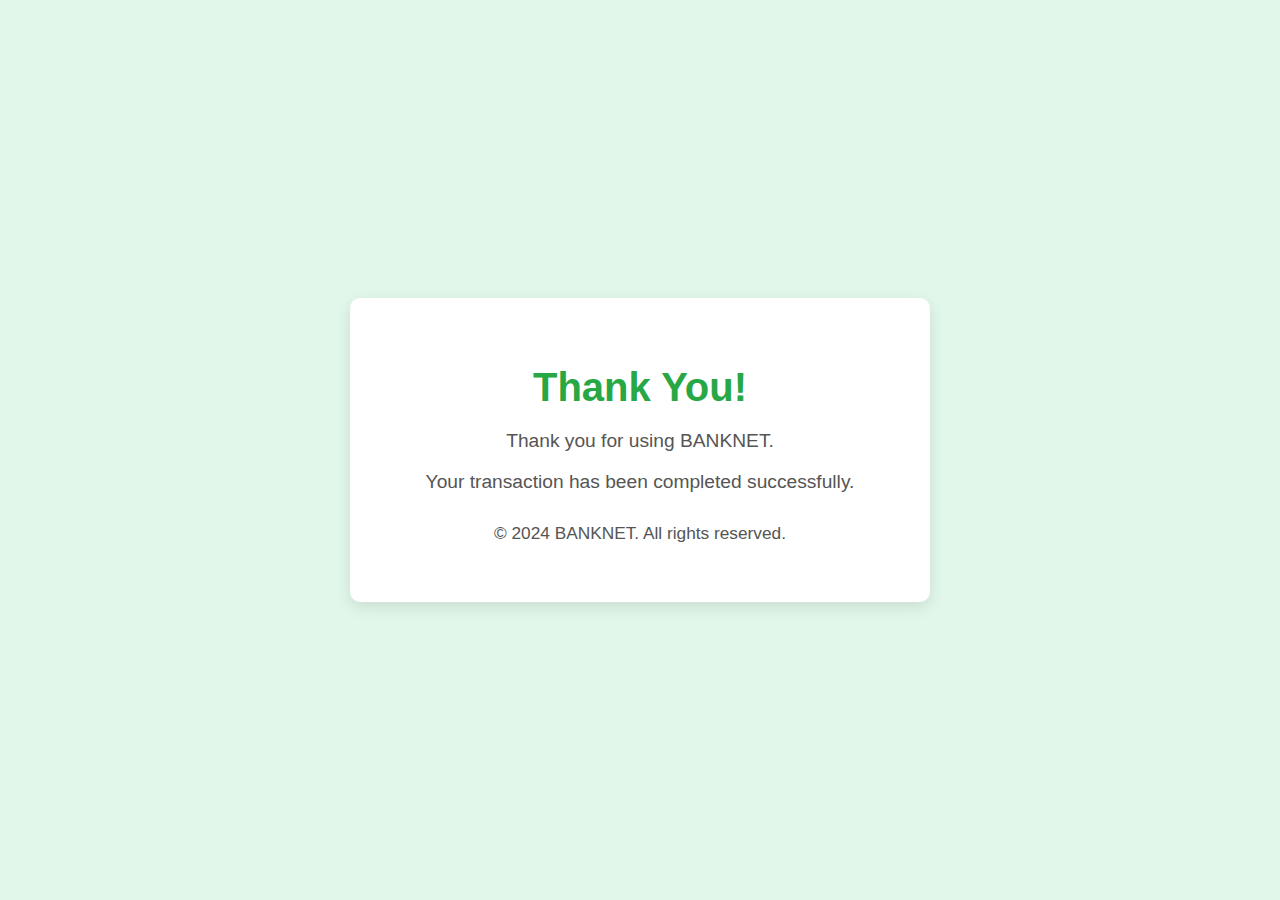
<file: apprec.html>
<!DOCTYPE html>
<html lang="en">
<head>
    <meta charset="UTF-8">
    <meta name="viewport" content="width=device-width, initial-scale=1.0">
    <title>BANKNET Appreciation Page</title>
    <style>
        body {
            margin: 0;
            padding: 0;
            font-family: Arial, sans-serif;
            background-color: #e0f7e9;
            display: flex;
            justify-content: center;
            align-items: center;
            height: 100vh;
        }

        .container {
            text-align: center;
            background-color: #ffffff;
            padding: 40px;
            border-radius: 10px;
            box-shadow: 0 5px 15px rgba(0, 0, 0, 0.1);
            max-width: 500px;
            width: 100%;
        }

        h1 {
            font-size: 2.5em;
            color: #28a745;
            margin-bottom: 20px;
        }

        p {
            font-size: 1.2em;
            color: #555;
        }

        .footer {
            margin-top: 30px;
            font-size: 0.9em;
            color: #999;
        }
    </style>
</head>
<body>

    <div class="container">
        <h1>Thank You!</h1>
        <p>Thank you for using BANKNET.</p>
        <p>Your transaction has been completed successfully.</p>
        <div class="footer">
            <p>&copy; 2024 BANKNET. All rights reserved.</p>
        </div>
    </div>

</body>
</html>
</file>
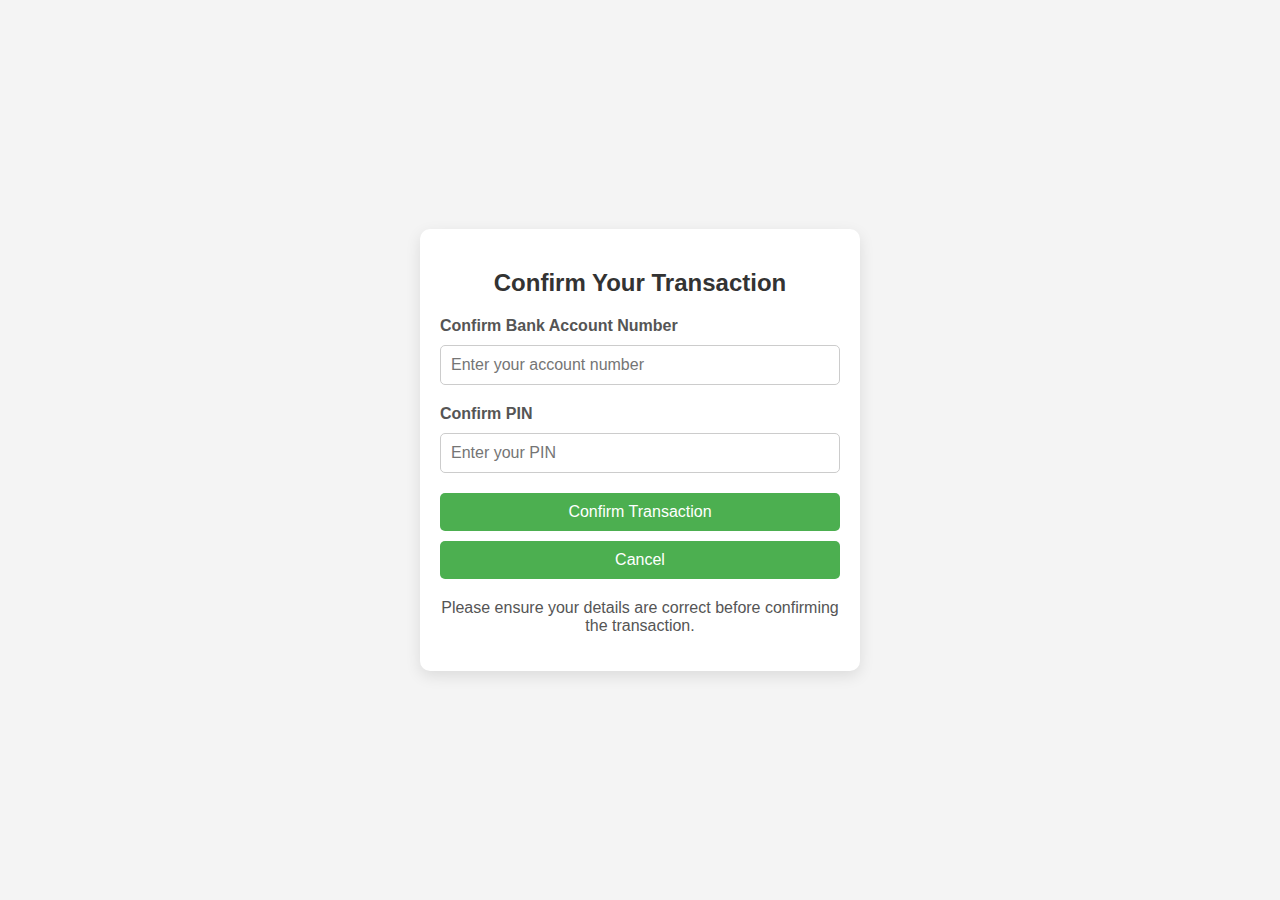
<file: confirm.html>
<!DOCTYPE html>
<html lang="en">
<head>
    <meta charset="UTF-8">
    <meta name="viewport" content="width=device-width, initial-scale=1.0">
    <title>BANKNET Transaction Confirmation</title>
    <style>
        body {
            font-family: Arial, sans-serif;
            background-color: #f4f4f4;
            margin: 0;
            padding: 0;
            display: flex;
            justify-content: center;
            align-items: center;
            height: 100vh;
        }

        .container {
            background-color: #ffffff;
            padding: 20px;
            border-radius: 10px;
            box-shadow: 0 5px 15px rgba(0,0,0,0.1);
            max-width: 400px;
            width: 100%;
            text-align: center;
        }

        h2 {
            color: #333;
            margin-bottom: 20px;
        }

        label {
            display: block;
            font-weight: bold;
            text-align: left;
            margin-bottom: 10px;
            color: #555;
        }

        input[type="text"], 
        input[type="password"] {
            width: 100%;
            padding: 10px;
            margin-bottom: 20px;
            border: 1px solid #ccc;
            border-radius: 5px;
            font-size: 16px;
            box-sizing: border-box;
        }

        .btn {
            background-color: #4CAF50;
            color: #ffffff;
            padding: 10px;
            border: none;
            border-radius: 5px;
            cursor: pointer;
            width: 100%;
            font-size: 16px;
            margin-bottom: 10px;
            transition: background-color 0.3s ease;
        }

        .btn:hover {
            background-color: #4CAF50;
        }

        .btn-cancel {
            background-color: #4CAF50;
        }

        .btn-cancel:hover {
            background-color: #4CAF50;
        }

        .message {
            color: #555;
            margin-top: 10px;
        }
    </style>
</head>
<body>

    <div class="container">
        <h2>Confirm Your Transaction</h2>
        <form action="apprec.html" method="get">
            <label for="account-number">Confirm Bank Account Number</label>
            <input type="text" id="account-number" name="account-number" placeholder="Enter your account number" required>

            <label for="pin">Confirm PIN</label>
            <input type="password" id="pin" name="pin" placeholder="Enter your PIN" required>

            <button type="submit" class="btn">Confirm Transaction</button>
            <button type="button" class="btn btn-cancel">Cancel</button>
        </form>
        <p class="message">Please ensure your details are correct before confirming the transaction.</p>
    </div>

</body>
</html>
</file>
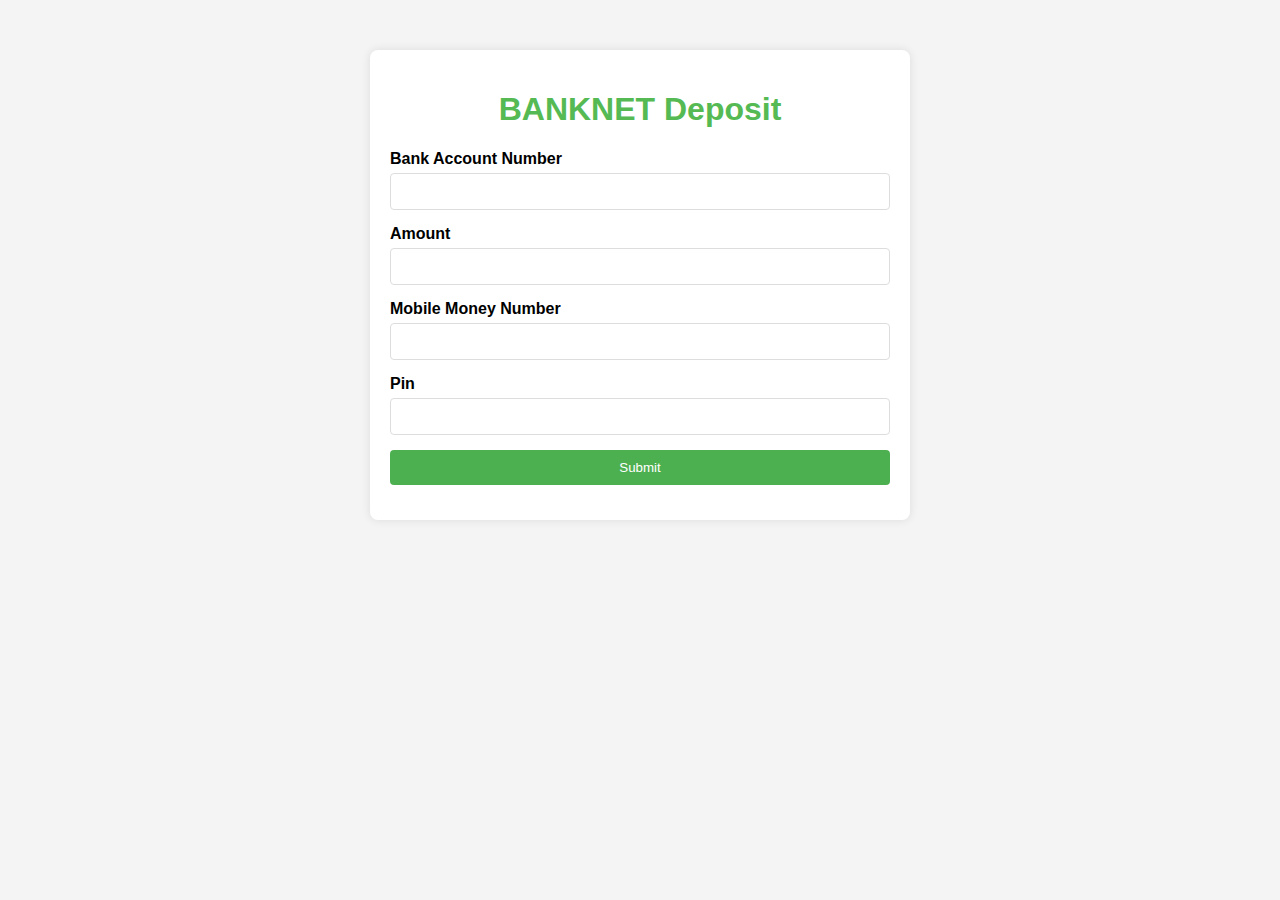
<file: Deposit.html>
<!DOCTYPE html>
<html lang="en">
<head>
    <meta charset="UTF-8">
    <meta name="viewport" content="width=device-width, initial-scale=1.0">
    <title>BANKNET Deposit</title>
    <style>
        body {
            font-family: Arial, sans-serif;
            background-color: #f4f4f4;
            margin: 0;
            padding: 0;
        }
        .container {
            max-width: 500px;
            margin: 50px auto;
            padding: 20px;
            background-color: #fff;
            border-radius: 8px;
            box-shadow: 0 0 10px rgba(0, 0, 0, 0.1);
        }
        h1 {
            text-align: center;
            color: #55BA53;
        }
        .form-group {
            margin-bottom: 15px;
        }
        .form-group label {
            display: block;
            margin-bottom: 5px;
            font-weight: bold;
        }
        .form-group input {
            width: 100%;
            padding: 10px;
            border: 1px solid #ddd;
            border-radius: 4px;
            box-sizing: border-box;
        }
        .form-group input[type="submit"] {
            background-color: #4CAF50;
            color: #fff;
            border: none;
            cursor: pointer;
        }
        .form-group input[type="submit"]:hover {
            background-color: #45a049;
        }
        .form-group .error {
            color: #55BA53;
            font-size: 0.875em;
        }
    </style>
</head>
<body>
    <div class="container">
        <h1>BANKNET Deposit</h1>
        <form action="confirm.html" method="get">
            <div class="form-group">
                <label for="accountNumber">Bank Account Number</label>
                <input type="text" id="accountNumber" name="accountNumber" required>
                <div class="error" id="accountNumberError"></div>
            </div>
            <div class="form-group">
                <label for="amount">Amount</label>
                <input type="number" id="amount" name="amount" step="0.01" required>
                <div class="error" id="amountError"></div>
            </div>
            <div class="form-group">
                <label for="mobileMoneyNumber">Mobile Money Number</label>
                <input type="text" id="mobileMoneyNumber" name="mobileMoneyNumber" required>
                <div class="error" id="mobileMoneyNumberError"></div>
            </div>
            <div class="form-group">
                <label for="pin">Pin</label>
                <input type="password" id="pin" name="pin" required>
                <div class="error" id="pinError"></div>
            </div>
            <div class="form-group">
                <input type="submit" value="Submit">
            </div>
        </form>
    </div>
</body>
</html>
</file>
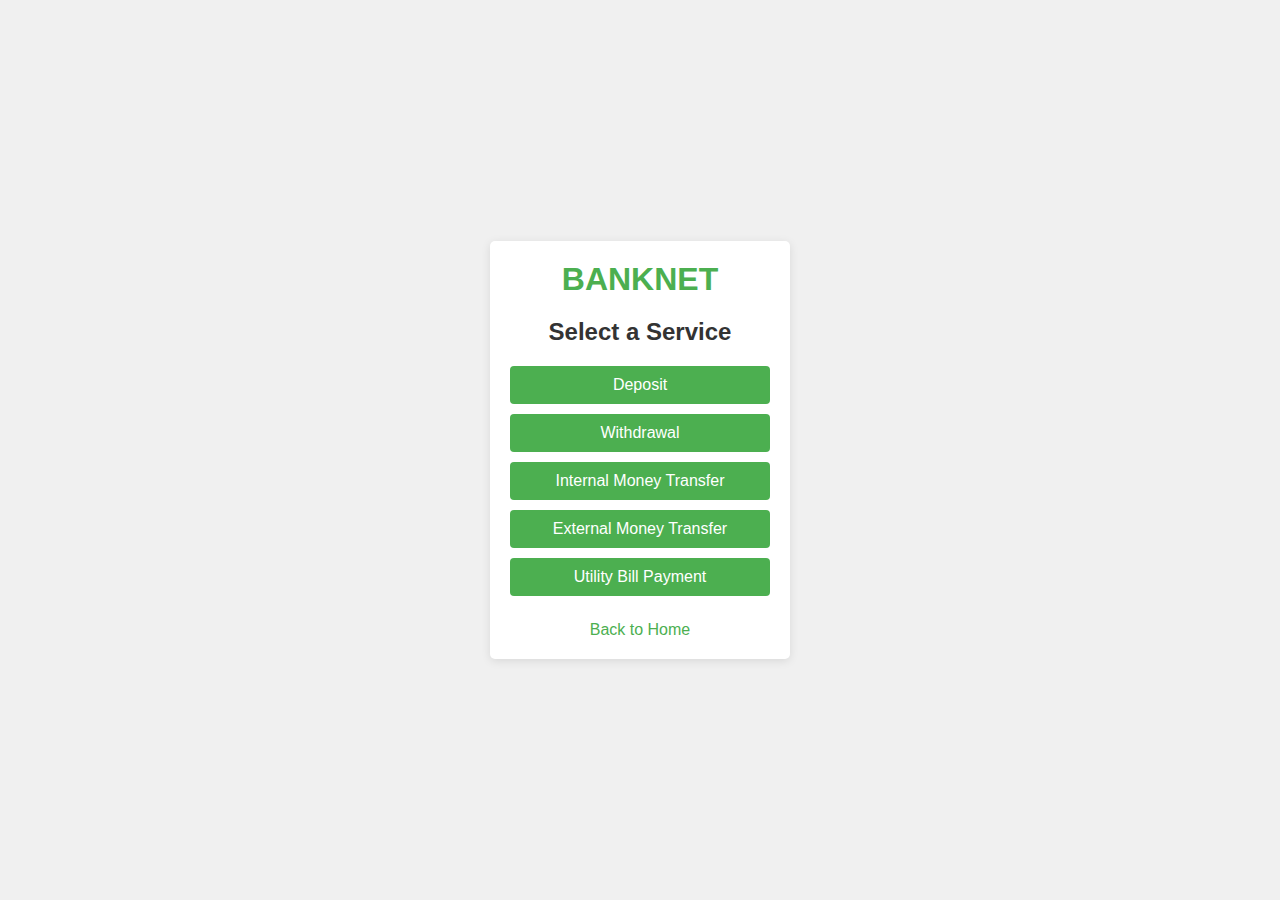
<file: finservices.html>
<!DOCTYPE html>
<html lang="en">
<head>
    <meta charset="UTF-8">
    <meta name="viewport" content="width=device-width, initial-scale=1.0">
    <title>Banking Services</title>
    <style>
        * {
            box-sizing: border-box;
            margin: 0;
            padding: 0;
            font-family: Arial, sans-serif;
        }

        body {
            display: flex;
            justify-content: center;
            align-items: center;
            height: 100vh;
            background-color: #f0f0f0;
        }

        .container {
            background-color: #fff;
            padding: 20px;
            box-shadow: 0 2px 10px rgba(0, 0, 0, 0.1);
            border-radius: 5px;
            width: 300px;
            text-align: center;
        }

        h1 {
            color: #4CAF50;
            margin-bottom: 20px;
        }

        h2 {
            text-align: center;
            margin-bottom: 20px;
            color: #333;
        }

        .button-group {
            margin-bottom: 15px;
        }

        .button-group button {
            width: 100%;
            padding: 10px;
            background-color: #4CAF50;
            border: none;
            border-radius: 4px;
            color: white;
            font-size: 16px;
            cursor: pointer;
            margin-bottom: 10px;
        }

        .button-group button:hover {
            background-color: #45a049;
        }

        p {
            margin-top: 15px;
            color: #333;
        }

        a {
            color: #4CAF50;
            text-decoration: none;
        }

        a:hover {
            text-decoration: underline;
        }
    </style>
</head>
<body>
    <div class="container">
        <h1>BANKNET</h1>
        <h2>Select a Service</h2>
        <div class="button-group">
            <form action="Deposit.html" method="get">
                <button type="submit">Deposit</button>
            </form>
            <form action="Withdrawal.html" method="get">
                <button type="submit">Withdrawal</button>
            </form>
            <form action="smt.html" method="get">
                <button type="submit">Internal Money Transfer</button>
            </form>
            <form action="imt.html" method="get">
                <button type="submit">External Money Transfer</button>
            </form>
            <form action="utp.html" method="get">
                <button type="submit">Utility Bill Payment</button>
            </form>
        </div>
        <p><a href="index.html">Back to Home</a></p>
    </div>
</body>
</html>
</file>
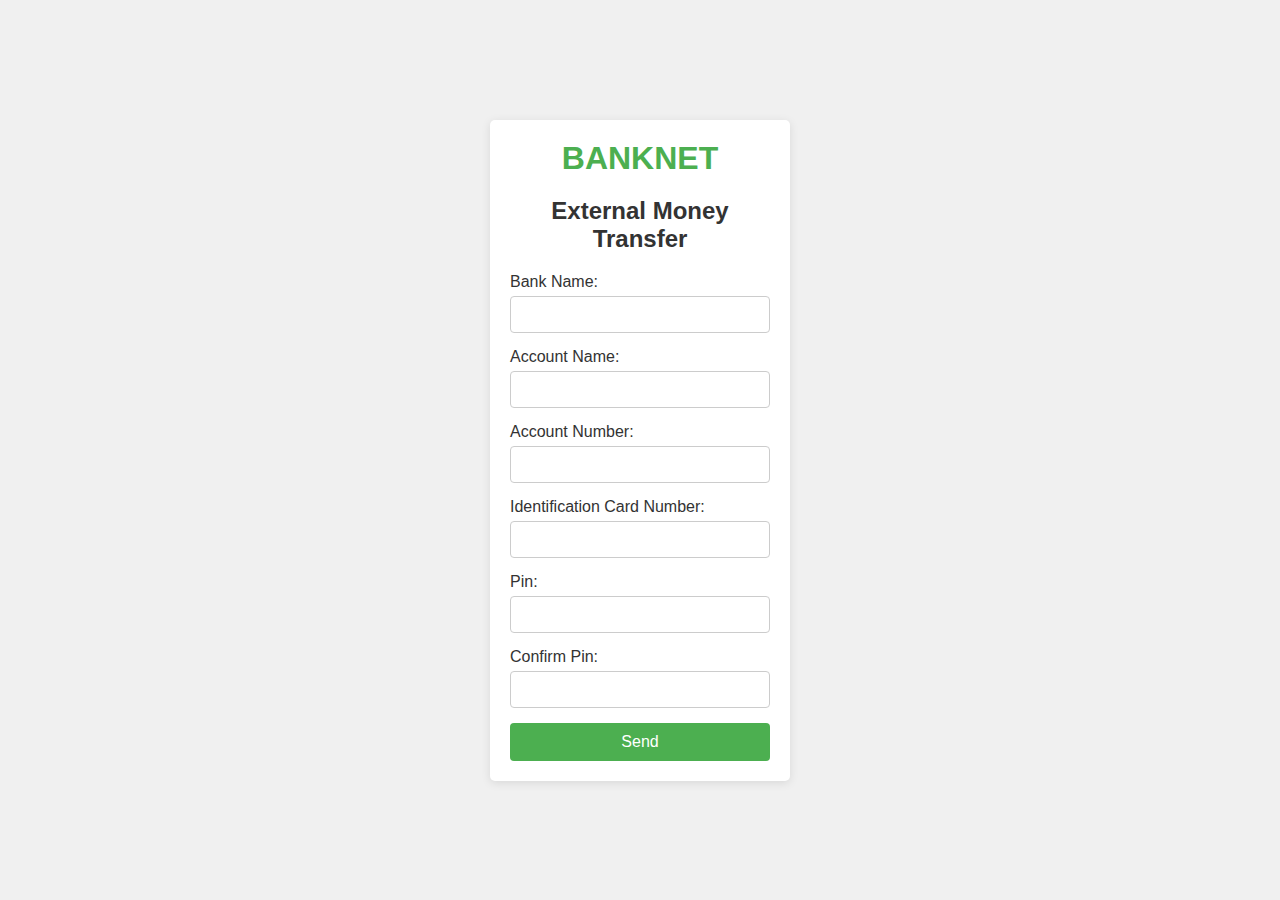
<file: imt.html>
<!DOCTYPE html>
<html lang="en">
<head>
    <meta charset="UTF-8">
    <meta name="viewport" content="width=device-width, initial-scale=1.0">
    <title>Interbank Money Transfer</title>
    <style>
        * {
            box-sizing: border-box;
            margin: 0;
            padding: 0;
            font-family: Arial, sans-serif;
        }

        body {
            display: flex;
            justify-content: center;
            align-items: center;
            height: 100vh;
            background-color: #f0f0f0;
        }

        .container {
            background-color: #fff;
            padding: 20px;
            box-shadow: 0 2px 10px rgba(0, 0, 0, 0.1);
            border-radius: 5px;
            width: 300px;
            text-align: center;
        }

        h1 {
            color: #4CAF50;
            margin-bottom: 20px;
        }

        h2 {
            text-align: center;
            margin-bottom: 20px;
            color: #333;
        }

        .form-group {
            margin-bottom: 15px;
            text-align: left;
        }

        label {
            display: block;
            margin-bottom: 5px;
            color: #333;
        }

        input[type="text"],
        input[type="password"] {
            width: 100%;
            padding: 10px;
            border: 1px solid #ccc;
            border-radius: 4px;
        }

        button {
            width: 100%;
            padding: 10px;
            background-color: #4CAF50;
            border: none;
            border-radius: 4px;
            color: white;
            font-size: 16px;
            cursor: pointer;
        }

        button:hover {
            background-color: #45a049;
        }
    </style>
</head>
<body>
    <div class="container">
        <h1>BANKNET</h1>
        <h2>External Money Transfer</h2>
        <form action="confirm.html" method="get">
            <div class="form-group">
                <label for="bankname">Bank Name:</label>
                <input type="text" id="bankname" name="bankname" required>
            </div>
            <div class="form-group">
                <label for="accountname">Account Name:</label>
                <input type="text" id="accountname" name="accountname" required>
            </div>
            <div class="form-group">
                <label for="accountnumber">Account Number:</label>
                <input type="text" id="accountnumber" name="accountnumber" required>
            </div>
            <div class="form-group">
                <label for="idcardnumber">Identification Card Number:</label>
                <input type="text" id="idcardnumber" name="idcardnumber" required>
            </div>
            <div class="form-group">
                <label for="pin">Pin:</label>
                <input type="password" id="pin" name="pin" required>
            </div>
            <div class="form-group">
                <label for="confirmpin">Confirm Pin:</label>
                <input type="password" id="confirmpin" name="confirmpin" required>
            </div>
            <button type="submit">Send</button>
        </form>
    </div>
</body>
</html>
</file>
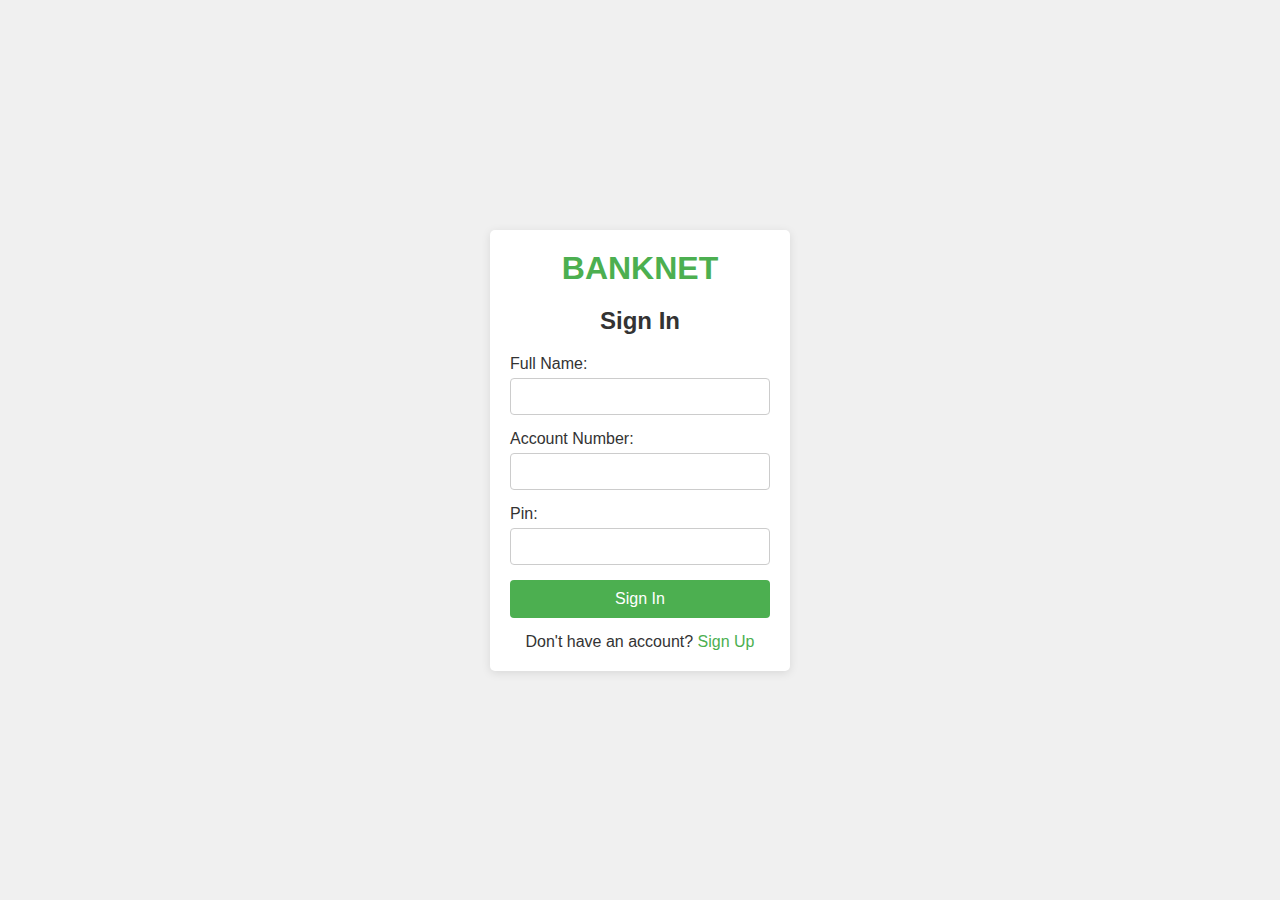
<file: signin.html>
<!DOCTYPE html>
<html lang="en">
<head>
    <meta charset="UTF-8">
    <meta name="viewport" content="width=device-width, initial-scale=1.0">
    <title>Sign In</title>
    <style>
        * {
            box-sizing: border-box;
            margin: 0;
            padding: 0;
            font-family: Arial, sans-serif;
        }

        body {
            display: flex;
            justify-content: center;
            align-items: center;
            height: 100vh;
            background-color: #f0f0f0;
        }

        .container {
            background-color: #fff;
            padding: 20px;
            box-shadow: 0 2px 10px rgba(0, 0, 0, 0.1);
            border-radius: 5px;
            width: 300px;
            text-align: center;
        }

        h1 {
            color: #4CAF50;
            margin-bottom: 20px;
        }

        h2 {
            text-align: center;
            margin-bottom: 20px;
            color: #333;
        }

        .form-group {
            margin-bottom: 15px;
            text-align: left;
        }

        label {
            display: block;
            margin-bottom: 5px;
            color: #333;
        }

        input[type="text"],
        input[type="password"] {
            width: 100%;
            padding: 10px;
            border: 1px solid #ccc;
            border-radius: 4px;
        }

        button {
            width: 100%;
            padding: 10px;
            background-color: #4CAF50;
            border: none;
            border-radius: 4px;
            color: white;
            font-size: 16px;
            cursor: pointer;
        }

        button:hover {
            background-color: #45a049;
        }

        p {
            margin-top: 15px;
            color: #333;
        }

        a {
            color: #4CAF50;
            text-decoration: none;
        }

        a:hover {
            text-decoration: underline;
        }
    </style>
</head>
<body>
    <div class="container">
        <h1>BANKNET</h1>
        <h2>Sign In</h2>
        <!-- Form action set to services.html -->
        <form action="finservices.html" method="get">
            <div class="form-group">
                <label for="fullname">Full Name:</label>
                <input type="text" id="fullname" name="fullname" required>
            </div>
            <div class="form-group">
                <label for="accountnumber">Account Number:</label>
                <input type="text" id="accountnumber" name="accountnumber" required>
            </div>
            <div class="form-group">
                <label for="pin">Pin:</label>
                <input type="password" id="pin" name="pin" required>
            </div>
            <button type="submit">Sign In</button>
        </form>
        <p>Don't have an account? <a href="signup.html">Sign Up</a></p>
    </div>
</body>
</html>
</file>
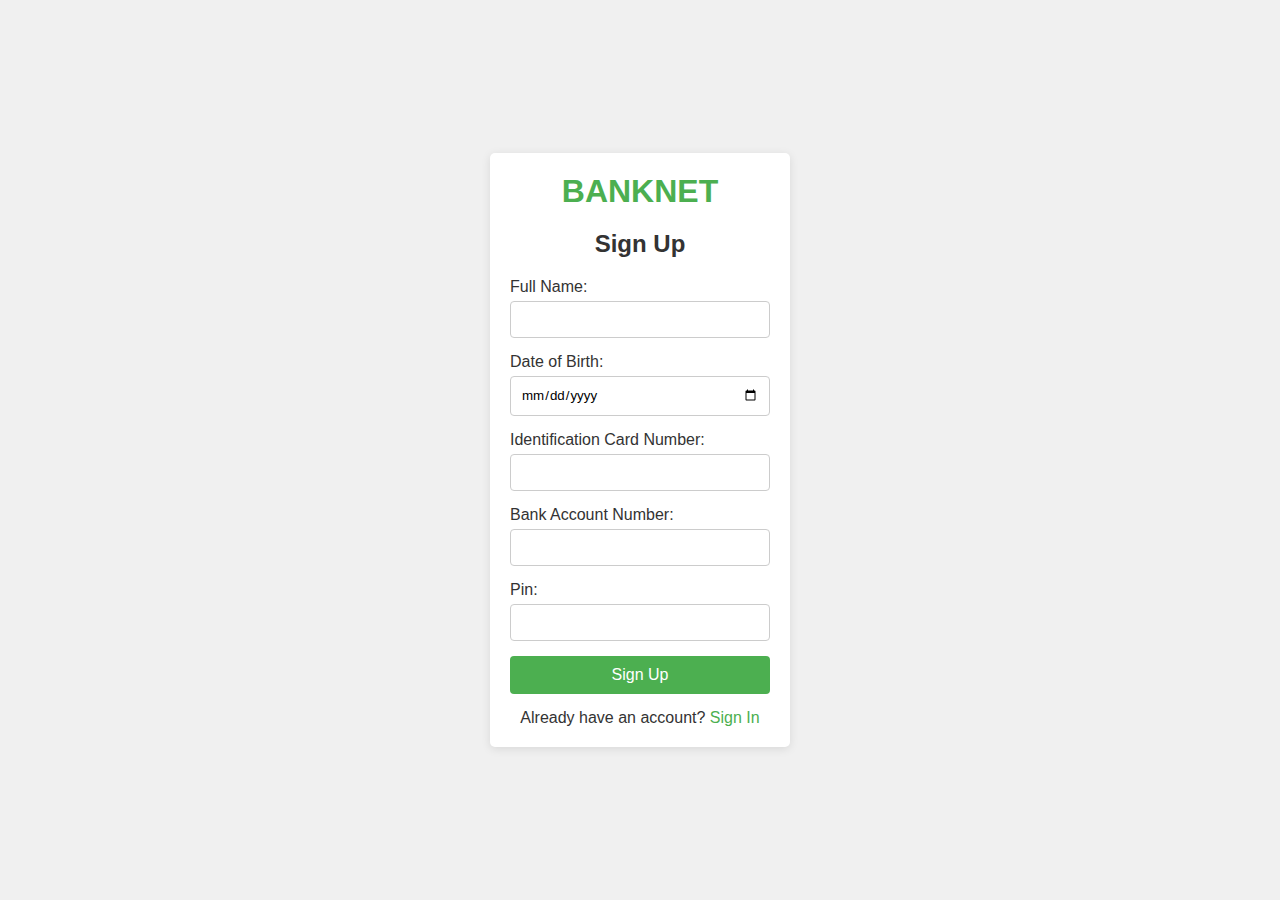
<file: signup.html>
<!DOCTYPE html>
<html lang="en">
<head>
    <meta charset="UTF-8">
    <meta name="viewport" content="width=device-width, initial-scale=1.0">
    <title>Sign Up</title>
    <style>
        * {
            box-sizing: border-box;
            margin: 0;
            padding: 0;
            font-family: Arial, sans-serif;
        }

        body {
            display: flex;
            justify-content: center;
            align-items: center;
            height: 100vh;
            background-color: #f0f0f0;
        }

        .container {
            background-color: #fff;
            padding: 20px;
            box-shadow: 0 2px 10px rgba(0, 0, 0, 0.1);
            border-radius: 5px;
            width: 300px;
            text-align: center;
        }

        h1 {
            color: #4CAF50;
            margin-bottom: 20px;
        }

        h2 {
            text-align: center;
            margin-bottom: 20px;
            color: #333;
        }

        .form-group {
            margin-bottom: 15px;
            text-align: left;
        }

        label {
            display: block;
            margin-bottom: 5px;
            color: #333;
        }

        input[type="text"],
        input[type="password"],
        input[type="date"] {
            width: 100%;
            padding: 10px;
            border: 1px solid #ccc;
            border-radius: 4px;
        }

        button {
            width: 100%;
            padding: 10px;
            background-color: #4CAF50;
            border: none;
            border-radius: 4px;
            color: white;
            font-size: 16px;
            cursor: pointer;
        }

        button:hover {
            background-color: #45a049;
        }

        p {
            margin-top: 15px;
            color: #333;
        }

        a {
            color: #4CAF50;
            text-decoration: none;
        }

        a:hover {
            text-decoration: underline;
        }
    </style>
</head>
<body>
    <div class="container">
        <h1>BANKNET</h1>
        <h2>Sign Up</h2>
        <!-- Form action set to services.html -->
        <form action="finservices.html" method="get">
            <div class="form-group">
                <label for="fullname">Full Name:</label>
                <input type="text" id="fullname" name="fullname" required>
            </div>
            <div class="form-group">
                <label for="dob">Date of Birth:</label>
                <input type="date" id="dob" name="dob" required>
            </div>
            <div class="form-group">
                <label for="idcard">Identification Card Number:</label>
                <input type="text" id="idcard" name="idcard" required>
            </div>
            <div class="form-group">
                <label for="accountnumber">Bank Account Number:</label>
                <input type="text" id="accountnumber" name="accountnumber" required>
            </div>
            <div class="form-group">
                <label for="pin">Pin:</label>
                <input type="password" id="pin" name="pin" required>
            </div>
            <button type="submit">Sign Up</button>
        </form>
        <p>Already have an account? <a href="signin.html">Sign In</a></p>
    </div>
</body>
</html>
</file>
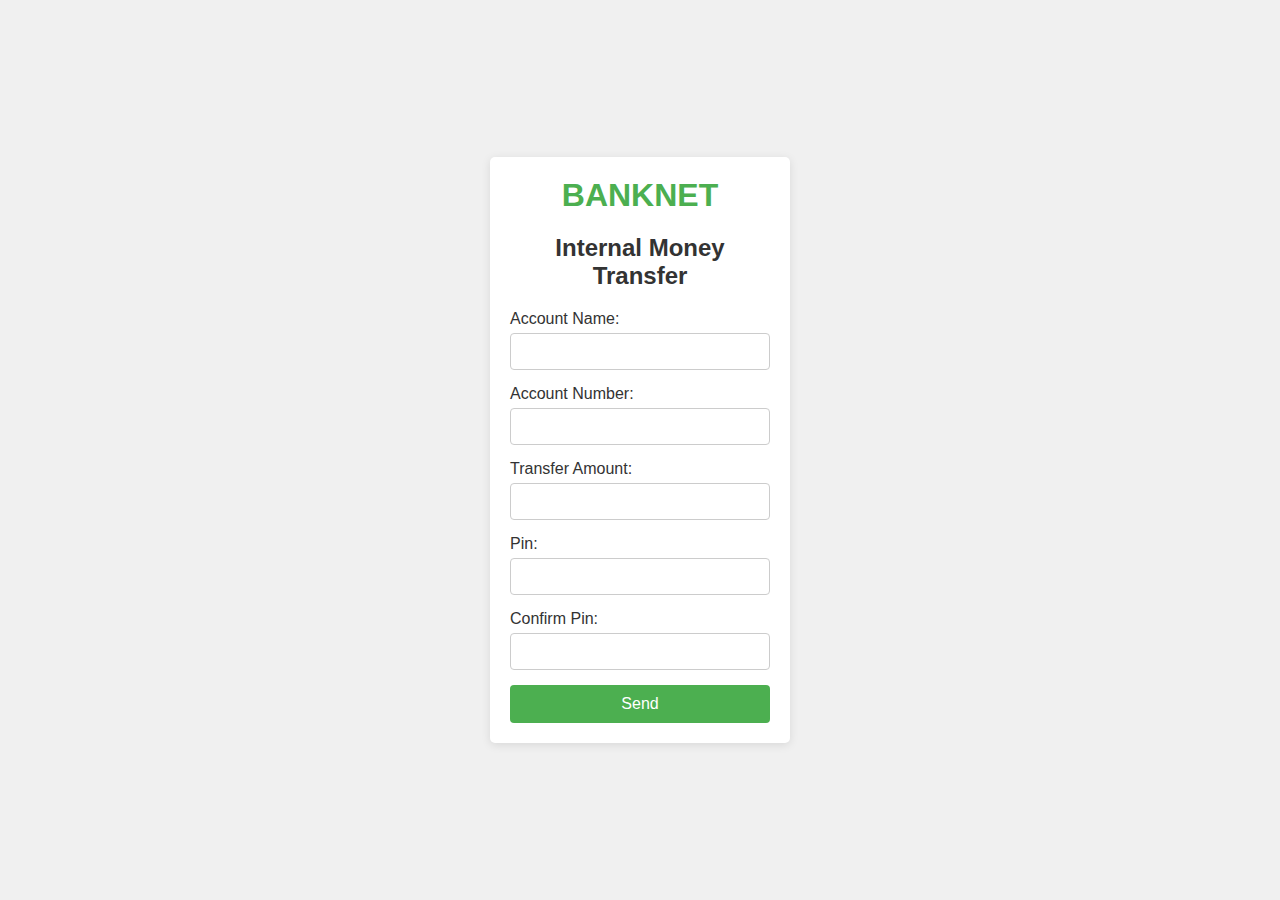
<file: smt.html>
<!DOCTYPE html>
<html lang="en">
<head>
    <meta charset="UTF-8">
    <meta name="viewport" content="width=device-width, initial-scale=1.0">
    <title>Money Transfer</title>
    <style>
        * {
            box-sizing: border-box;
            margin: 0;
            padding: 0;
            font-family: Arial, sans-serif;
        }

        body {
            display: flex;
            justify-content: center;
            align-items: center;
            height: 100vh;
            background-color: #f0f0f0;
        }

        .container {
            background-color: #fff;
            padding: 20px;
            box-shadow: 0 2px 10px rgba(0, 0, 0, 0.1);
            border-radius: 5px;
            width: 300px;
            text-align: center;
        }

        h1 {
            color: #4CAF50;
            margin-bottom: 20px;
        }

        h2 {
            text-align: center;
            margin-bottom: 20px;
            color: #333;
        }

        .form-group {
            margin-bottom: 15px;
            text-align: left;
        }

        label {
            display: block;
            margin-bottom: 5px;
            color: #333;
        }

        input[type="text"],
        input[type="number"],
        input[type="password"] {
            width: 100%;
            padding: 10px;
            border: 1px solid #ccc;
            border-radius: 4px;
        }

        button {
            width: 100%;
            padding: 10px;
            background-color: #4CAF50;
            border: none;
            border-radius: 4px;
            color: white;
            font-size: 16px;
            cursor: pointer;
        }

        button:hover {
            background-color: #45a049;
        }
    </style>
</head>
<body>
    <div class="container">
        <h1>BANKNET</h1>
        <h2>Internal Money Transfer</h2>
        <form action="confirm.html" method="get">
            <div class="form-group">
                <label for="accountname">Account Name:</label>
                <input type="text" id="accountname" name="accountname" required>
            </div>
            <div class="form-group">
                <label for="accountnumber">Account Number:</label>
                <input type="text" id="accountnumber" name="accountnumber" required>
            </div>
            <div class="form-group">
                <label for="amount">Transfer Amount:</label>
                <input type="number" id="amount" name="amount" required>
            </div>
            <div class="form-group">
                <label for="pin">Pin:</label>
                <input type="password" id="pin" name="pin" required>
            </div>
            <div class="form-group">
                <label for="confirmpin">Confirm Pin:</label>
                <input type="password" id="confirmpin" name="confirmpin" required>
            </div>
            <button type="submit">Send</button>
        </form>
    </div>
</body>
</html>
</file>
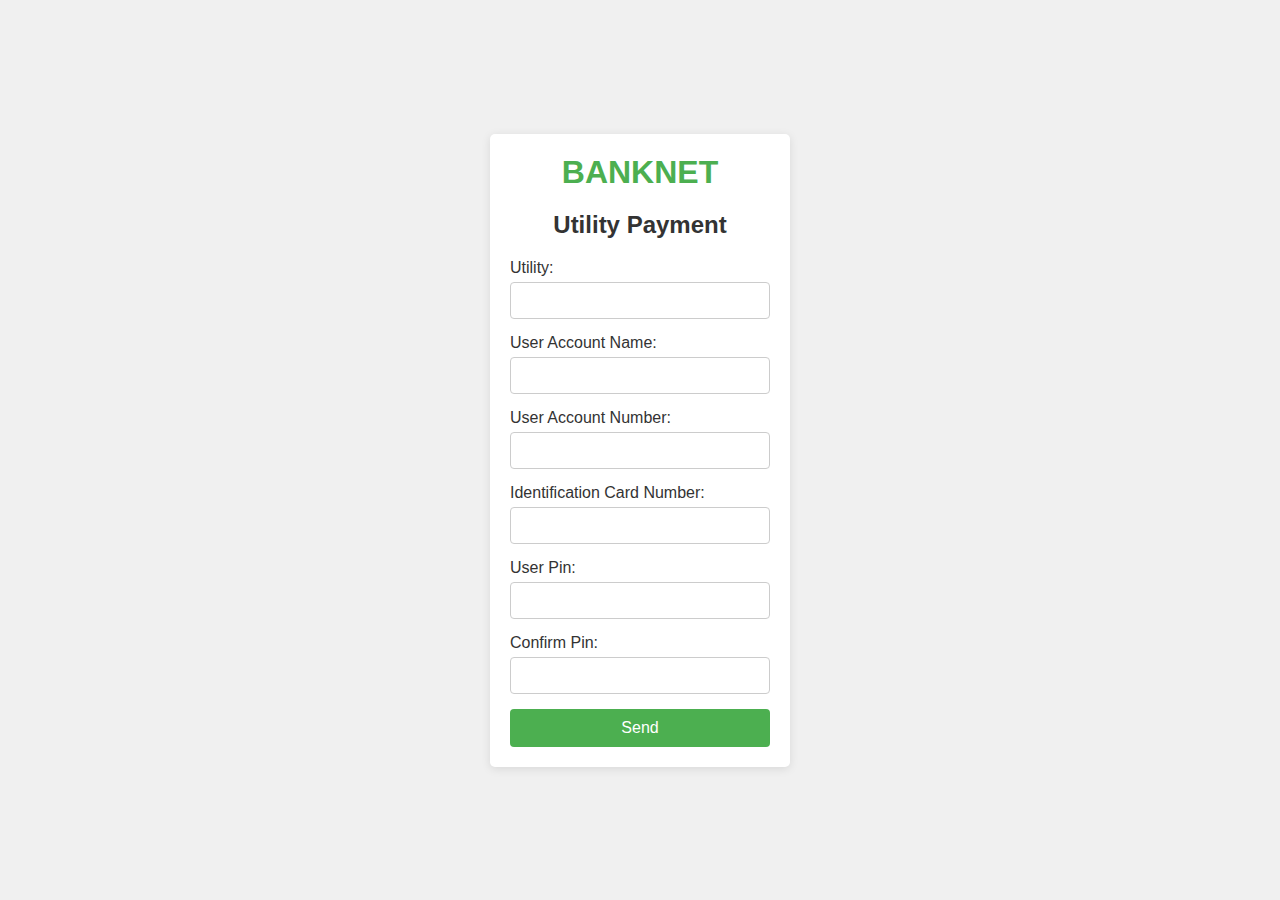
<file: utp.html>
<!DOCTYPE html>
<html lang="en">
<head>
    <meta charset="UTF-8">
    <meta name="viewport" content="width=device-width, initial-scale=1.0">
    <title>Utility Payment</title>
    <style>
        * {
            box-sizing: border-box;
            margin: 0;
            padding: 0;
            font-family: Arial, sans-serif;
        }

        body {
            display: flex;
            justify-content: center;
            align-items: center;
            height: 100vh;
            background-color: #f0f0f0;
        }

        .container {
            background-color: #fff;
            padding: 20px;
            box-shadow: 0 2px 10px rgba(0, 0, 0, 0.1);
            border-radius: 5px;
            width: 300px;
            text-align: center;
        }

        h1 {
            color: #4CAF50;
            margin-bottom: 20px;
        }

        h2 {
            text-align: center;
            margin-bottom: 20px;
            color: #333;
        }

        .form-group {
            margin-bottom: 15px;
            text-align: left;
        }

        label {
            display: block;
            margin-bottom: 5px;
            color: #333;
        }

        input[type="text"],
        input[type="password"] {
            width: 100%;
            padding: 10px;
            border: 1px solid #ccc;
            border-radius: 4px;
        }

        button {
            width: 100%;
            padding: 10px;
            background-color: #4CAF50;
            border: none;
            border-radius: 4px;
            color: white;
            font-size: 16px;
            cursor: pointer;
        }

        button:hover {
            background-color: #45a049;
        }
    </style>
</head>
<body>
    <div class="container">
        <h1>BANKNET</h1>
        <h2>Utility Payment</h2>
        <form action="confirm.html" method="get">
            <div class="form-group">
                <label for="utility">Utility:</label>
                <input type="text" id="utility" name="utility" required>
            </div>
            <div class="form-group">
                <label for="accountname">User Account Name:</label>
                <input type="text" id="accountname" name="accountname" required>
            </div>
            <div class="form-group">
                <label for="accountnumber">User Account Number:</label>
                <input type="text" id="accountnumber" name="accountnumber" required>
            </div>
            <div class="form-group">
                <label for="idcardnumber">Identification Card Number:</label>
                <input type="text" id="idcardnumber" name="idcardnumber" required>
            </div>
            <div class="form-group">
                <label for="pin">User Pin:</label>
                <input type="password" id="pin" name="pin" required>
            </div>
            <div class="form-group">
                <label for="confirmpin">Confirm Pin:</label>
                <input type="password" id="confirmpin" name="confirmpin" required>
            </div>
            <button type="submit">Send</button>
        </form>
    </div>
</body>
</html>
</file>
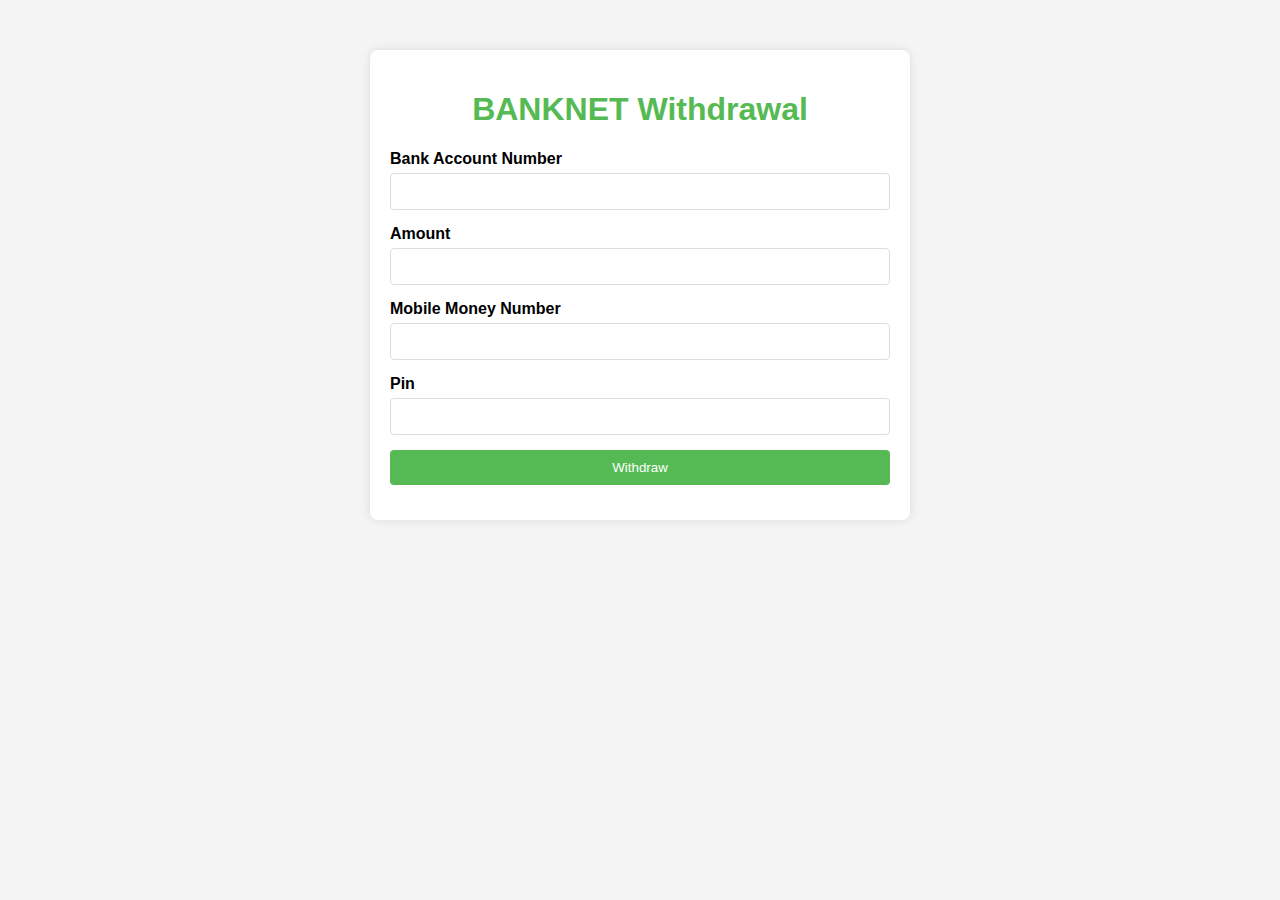
<file: withdrawal.html>
<!DOCTYPE html>
<html lang="en">
<head>
    <meta charset="UTF-8">
    <meta name="viewport" content="width=device-width, initial-scale=1.0">
    <title>BANKNET Withdrawal</title>
    <style>
        body {
            font-family: Arial, sans-serif;
            background-color: #f4f4f4;
            margin: 0;
            padding: 0;
        }
        .container {
            max-width: 500px;
            margin: 50px auto;
            padding: 20px;
            background-color: #fff;
            border-radius: 8px;
            box-shadow: 0 0 10px rgba(0, 0, 0, 0.1);
        }
        h1 {
            text-align: center;
            color: #55BA53;
        }
        .form-group {
            margin-bottom: 15px;
        }
        .form-group label {
            display: block;
            margin-bottom: 5px;
            font-weight: bold;
        }
        .form-group input {
            width: 100%;
            padding: 10px;
            border: 1px solid #ddd;
            border-radius: 4px;
            box-sizing: border-box;
        }
        .form-group input[type="submit"] {
            background-color: #55BA53;
            color: #fff;
            border: none;
            cursor: pointer;
        }
        .form-group input[type="submit"]:hover {
            background-color:#55BA53;
        }
        .form-group .error {
            color: #55BA53;
            font-size: 0.875em;
        }
    </style>
</head>
<body>
    <div class="container">
        <h1>BANKNET Withdrawal</h1>
        <form action="confirm.html" method="get">
            <div class="form-group">
                <label for="accountNumber">Bank Account Number</label>
                <input type="text" id="accountNumber" name="accountNumber" required>
                <div class="error" id="accountNumberError"></div>
            </div>
            <div class="form-group">
                <label for="amount">Amount</label>
                <input type="number" id="amount" name="amount" step="0.01" required>
                <div class="error" id="amountError"></div>
            </div>
            <div class="form-group">
                <label for="mobileMoneyNumber">Mobile Money Number</label>
                <input type="text" id="mobileMoneyNumber" name="mobileMoneyNumber" required>
                <div class="error" id="mobileMoneyNumberError"></div>
            </div>
            <div class="form-group">
                <label for="pin">Pin</label>
                <input type="password" id="pin" name="pin" required>
                <div class="error" id="pinError"></div>
            </div>
            <div class="form-group">
                <input type="submit" value="Withdraw">
            </div>
        </form>
    </div>
</body>
</html>
</file>
